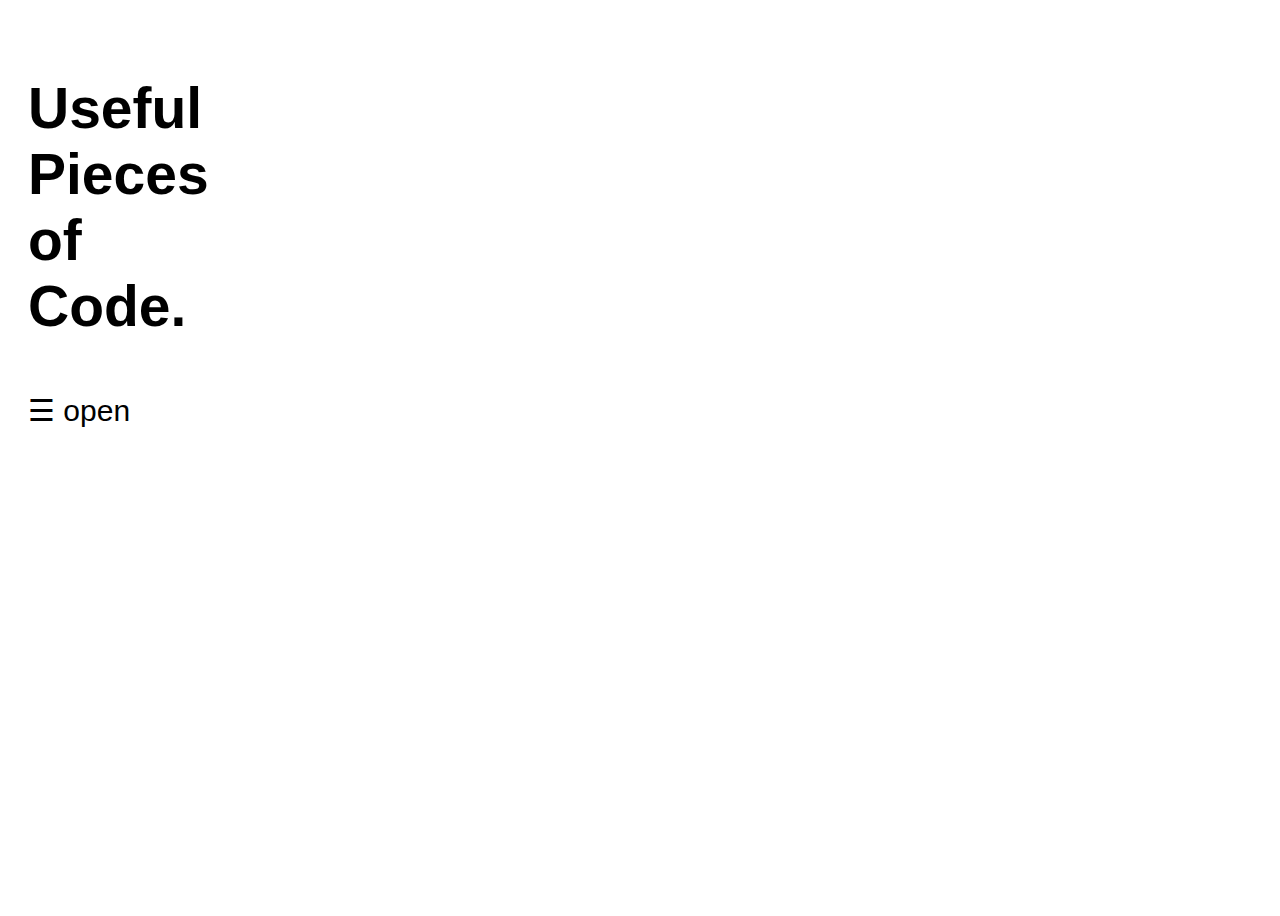
<file: index.html>
<!DOCTYPE html>
<html lang="en">

<head>
  <meta charset="UTF-8">
  <meta name="viewport" content="width=device-width, initial-scale=1.0">
  <title>Useful Pieces of Code</title>
  <link rel="stylesheet" href="style.css">

</head>

<body>

  <div id="mySidenav" class="side-nav">
    <a href="javascript:void(0)" class="closebtn" onclick="closeNav()">&times;</a>
    <a href="templates.html">Templates</a>
    <a href="html.html">.html</a>
    <a href="css.html">.css</a>
    <a href="js.html">.js</a>
    <a href="more.html">More</a>
  </div>

  <!-- Add content in the div below if you want the side nav to push page content to the right. 
  Not used if you only want the sidenav to sit on top of the page -->
  <div id="mainPush" class="main-push-content">
    <h2>Useful<br>Pieces<br>of<br>Code.</h2>
    <span style="font-size:30px;cursor:pointer" onclick="openNav()">&#9776; open</span>
  </div>
  </div>




  <script>
    /* Set the width of the side navigation to 250px and the left margin of the page content to 250px */
    function openNav() {
      document.getElementById("mySidenav").style.width = "250px";
      document.getElementById("mainPush").style.marginLeft = "250px";
    }

    /* Set the width of the side navigation to 0 and the left margin of the page content to 0 */
    function closeNav() {
      document.getElementById("mySidenav").style.width = "0";
      document.getElementById("mainPush").style.marginLeft = "0";
    }
  </script>


</body>

</html>
</file>
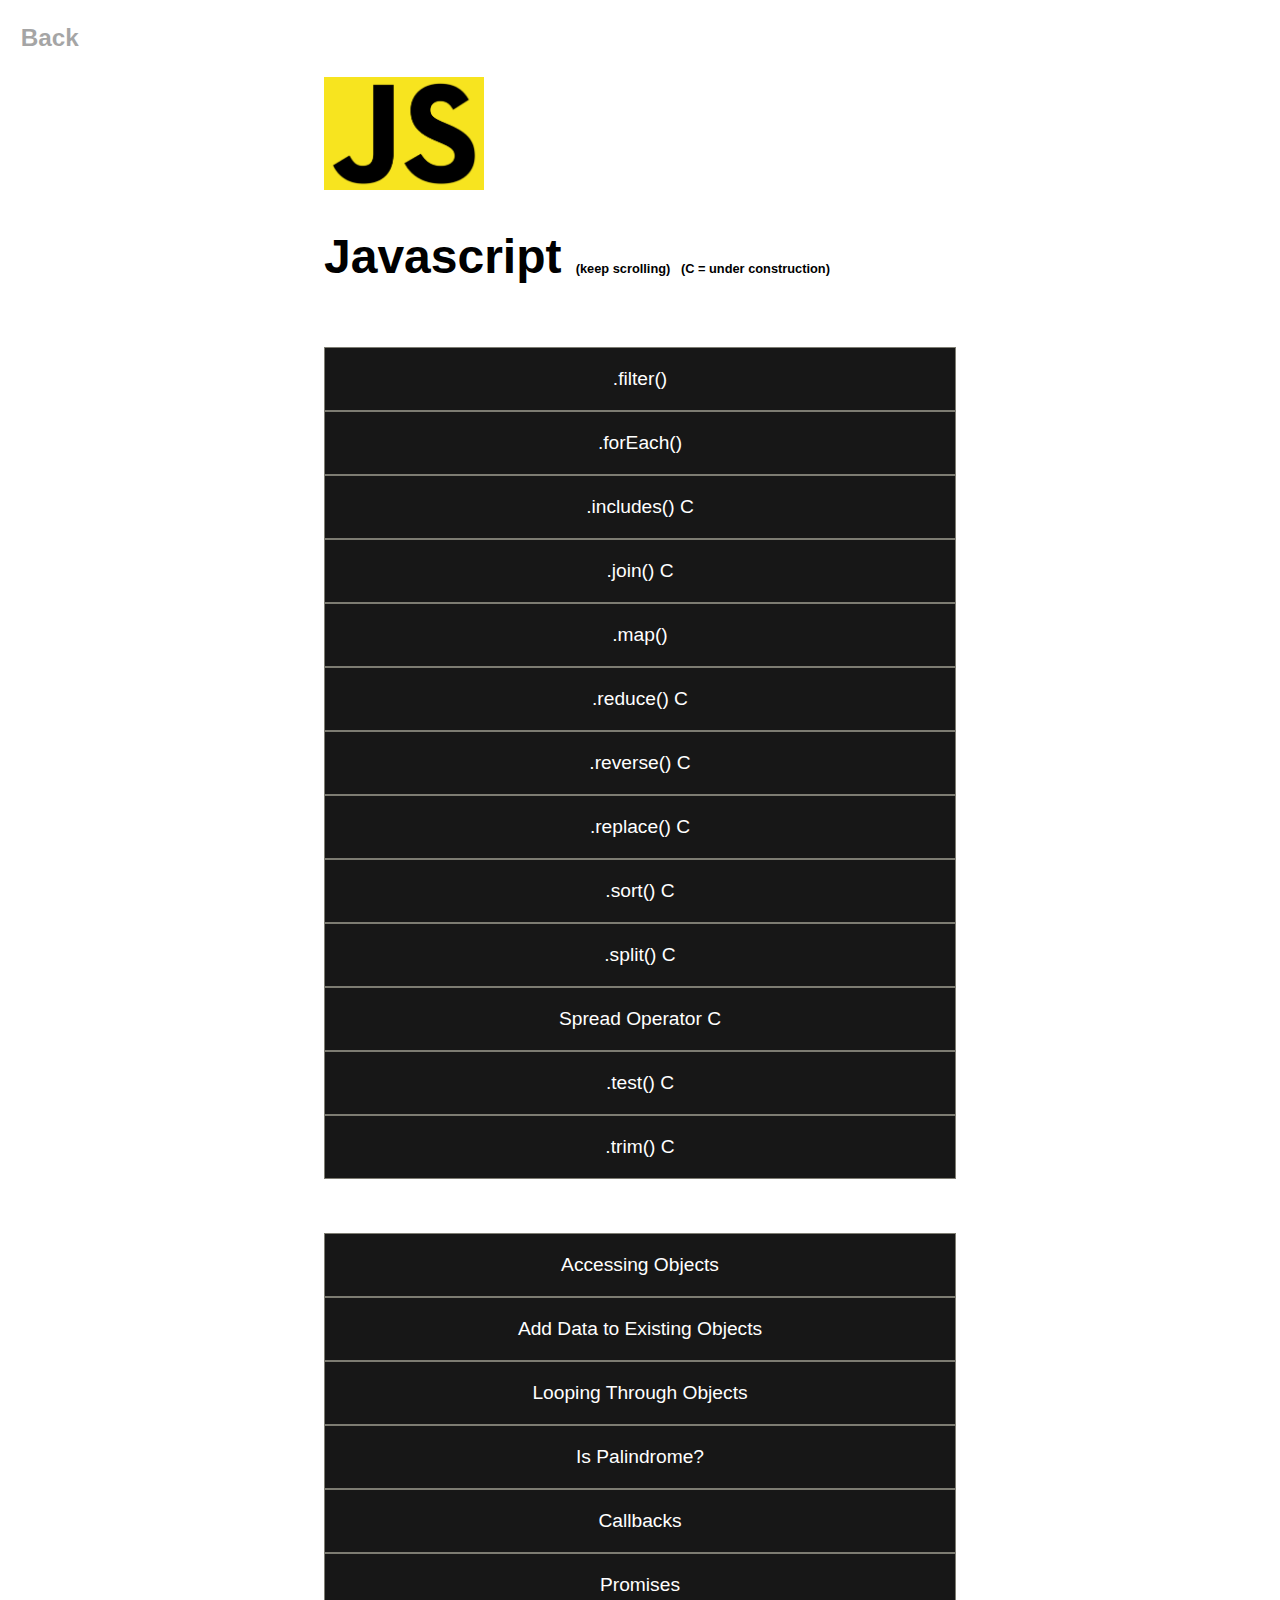
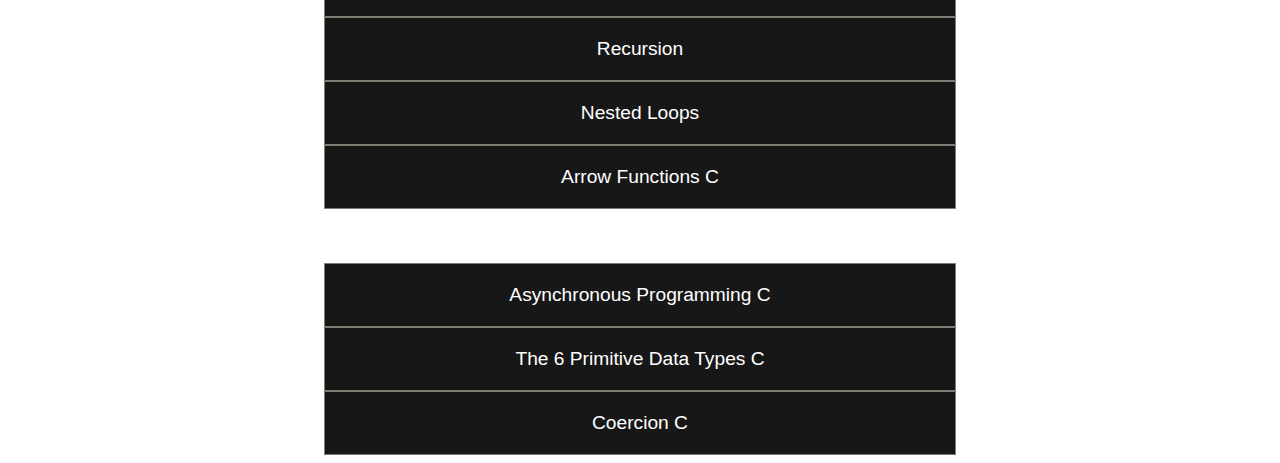
<file: js.html>
<!DOCTYPE html>
<html lang="en">

<head>
  <meta charset="UTF-8">
  <meta name="viewport" content="width=device-width, initial-scale=1.0">
  <link rel="stylesheet" href="style.css">
  <title>Javascript</title>

</head>

<body>
  <div class="js-main-container">
    <!-- Back button -->
    <div class="js-back-to-main" onclick="goBack()">
      <h3>Back</h3>
    </div>
    <!-- Javascript title-->
    <div class="js-main-title">
      <img class="js-logo-pic" src="images/js-logo.png">
      <h1>Javascript<span> &nbsp; &nbsp;(keep scrolling) &nbsp; (C = under construction)</span></h1>
    </div>
    <!-- Subject Titles in three column layout -->
    <!-- Column 1-->
    <div class="btn-group-a">
      <a href="js-col-one/filter.html"><button>.filter()</button></a>
      <a href="js-col-one/forEach.html"><button>.forEach()</button></a>
      <button>.includes() C</button>
      <button>.join() C</button>
      <a href="js-col-one/map.html"><button>.map()</button></a>
      <button>.reduce() C</button>
      <button>.reverse() C</button>
      <button>.replace() C</button>
      <button>.sort() C</button>
      <button>.split() C</button>
      <button>Spread Operator C</button>
      <button>.test() C</button>
      <button>.trim() C</button>
    </div>
    <br>
    <br>
    <br>
    <!-- Column 2 -->
    <div class="btn-group-b">
      <a href="js-col-two/accessing-objects.html"><button>Accessing Objects</button></a>
      <a href="js-col-two/add-existing-objects.html"><button>Add Data to Existing Objects</button></a>
      <a href="js-col-two/looping-through-objects.html"><button>Looping Through Objects</button></a>
      <a href="js-col-two/is-palindrome.html"><button>Is Palindrome?</button></a>
      <a href="js-col-two/callbacks.html"><button>Callbacks</button></a>
      <a href="js-col-two/Promises.html"><button>Promises</button></a>
      <a href="js-col-two/recursion.html"><button>Recursion</button></a>
      <a href="js-col-two/nested-loops.html"><button>Nested Loops</button></a>
      <a href="js-col-two/arrow-functions.html"><button>Arrow Functions C</button></a>
    </div>
    <br>
    <br>
    <br>
    <!-- Column 3 -->
    <div class="btn-group-c">
      <button>Asynchronous Programming C</button>
      <button>The 6 Primitive Data Types C</button>
      <button>Coercion C</button>
    </div>

  </div>


  <script>
    function goBack() {
      window.history.back()
    }
  </script>

</body>

</html>
</file>
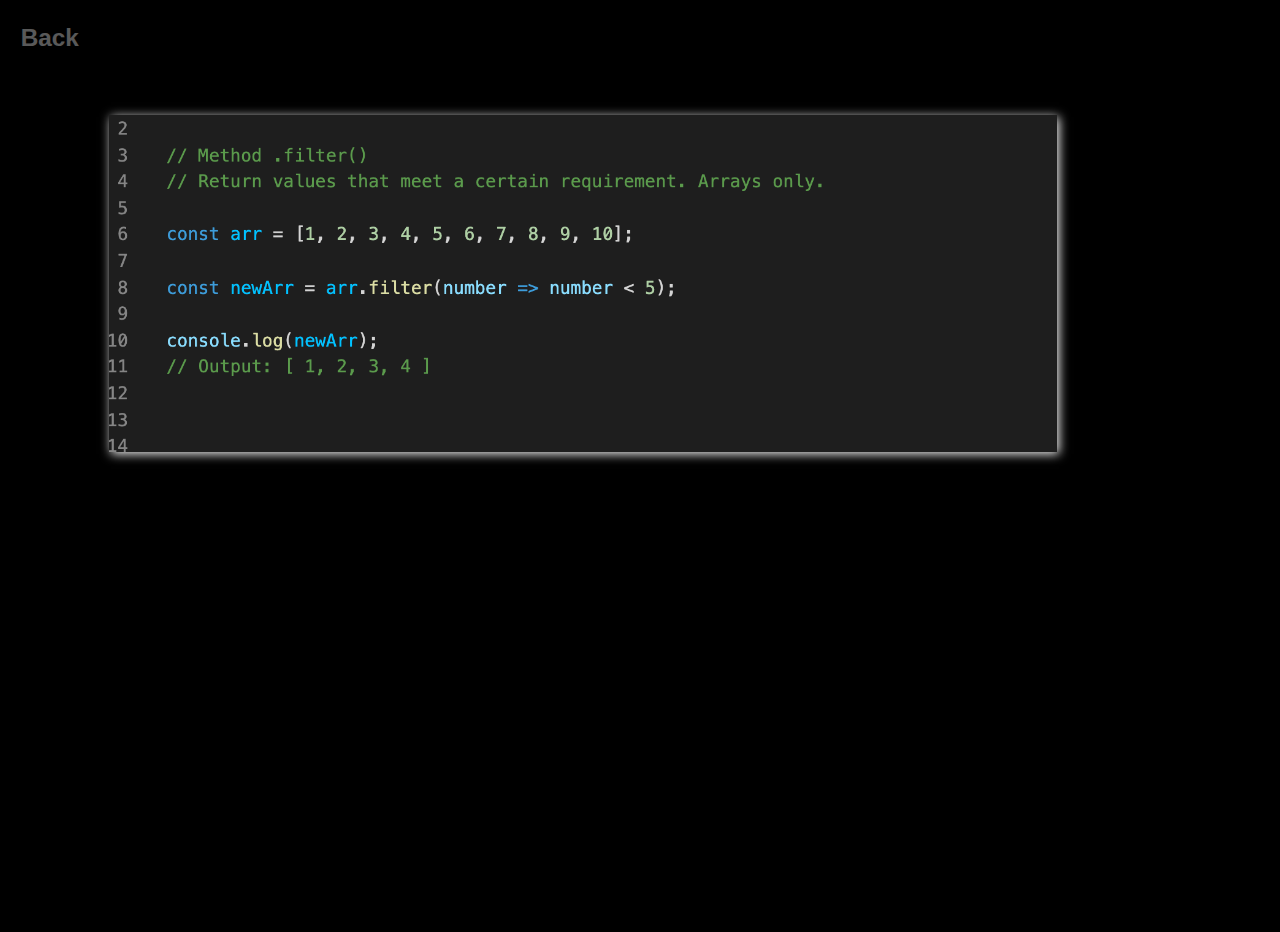
<file: js-col-one/filter.html>
<!DOCTYPE html>
<html lang="en">

<head>
  <meta charset="UTF-8">
  <meta name="viewport" content="width=device-width, initial-scale=1.0">
  <link rel="stylesheet" href="js-col-one-style.css">
  <title>.filter()</title>
</head>

<body>
  <div class="js-back-to-js" onclick="goBack()">
    <h3>Back</h3>
  </div>

  <img class="filter-pic" src="js-col-one-images/filter.png">

  <script>
    function goBack() {
      window.history.back()
    }
  </script>

</body>

</html>
</file>
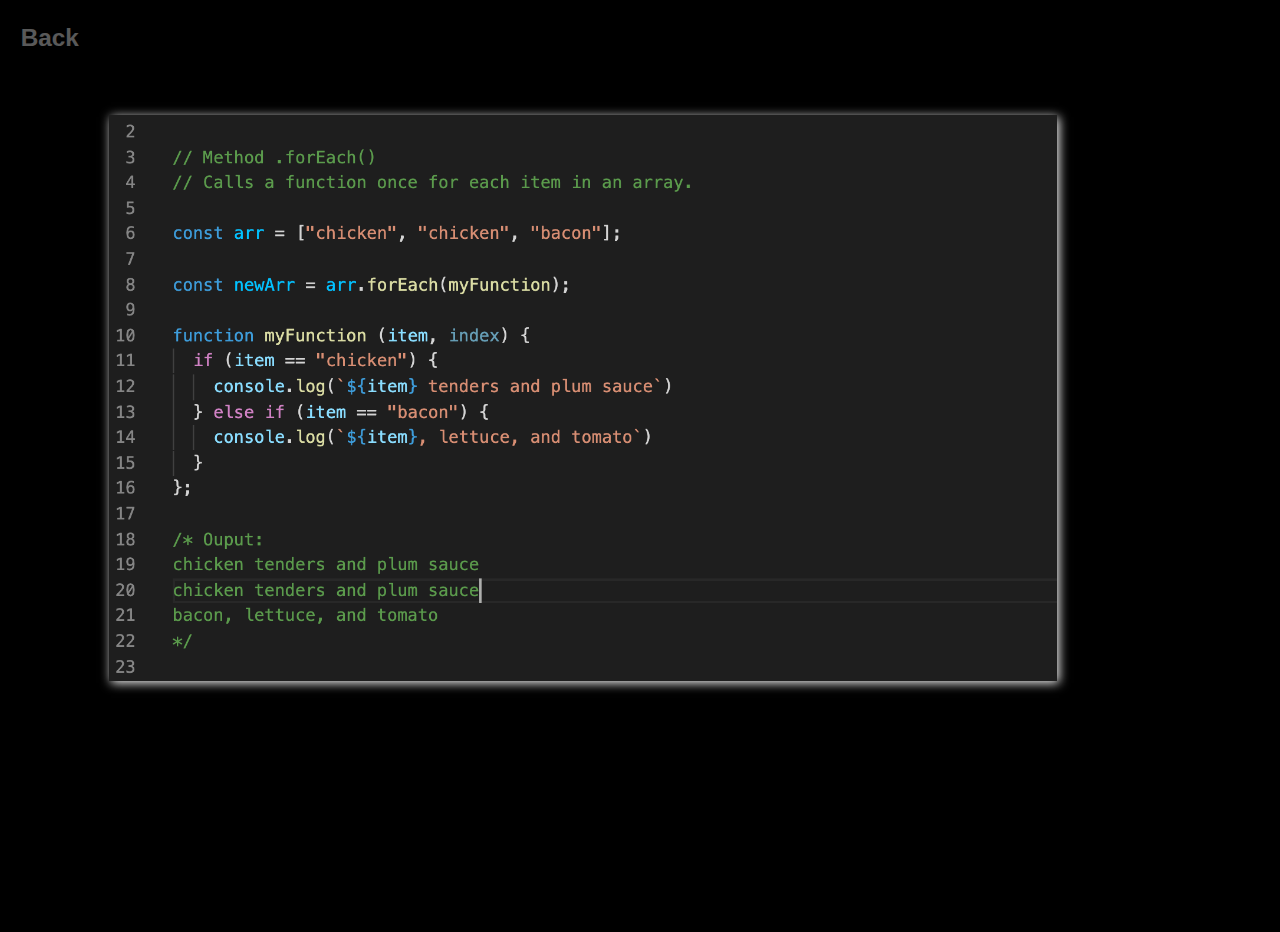
<file: js-col-one/forEach.html>
<!DOCTYPE html>
<html lang="en">

<head>
  <meta charset="UTF-8">
  <meta name="viewport" content="width=device-width, initial-scale=1.0">
  <link rel="stylesheet" href="js-col-one-style.css">
  <title>.forEach()</title>
</head>

<body>
  <div class="js-back-to-js" onclick="goBack()">
    <h3>Back</h3>
  </div>

  <img class="for-each-pic" src="js-col-one-images/for-each.png">


  <script>
    function goBack() {
      window.history.back()
    }
  </script>

</body>

</html>
</file>
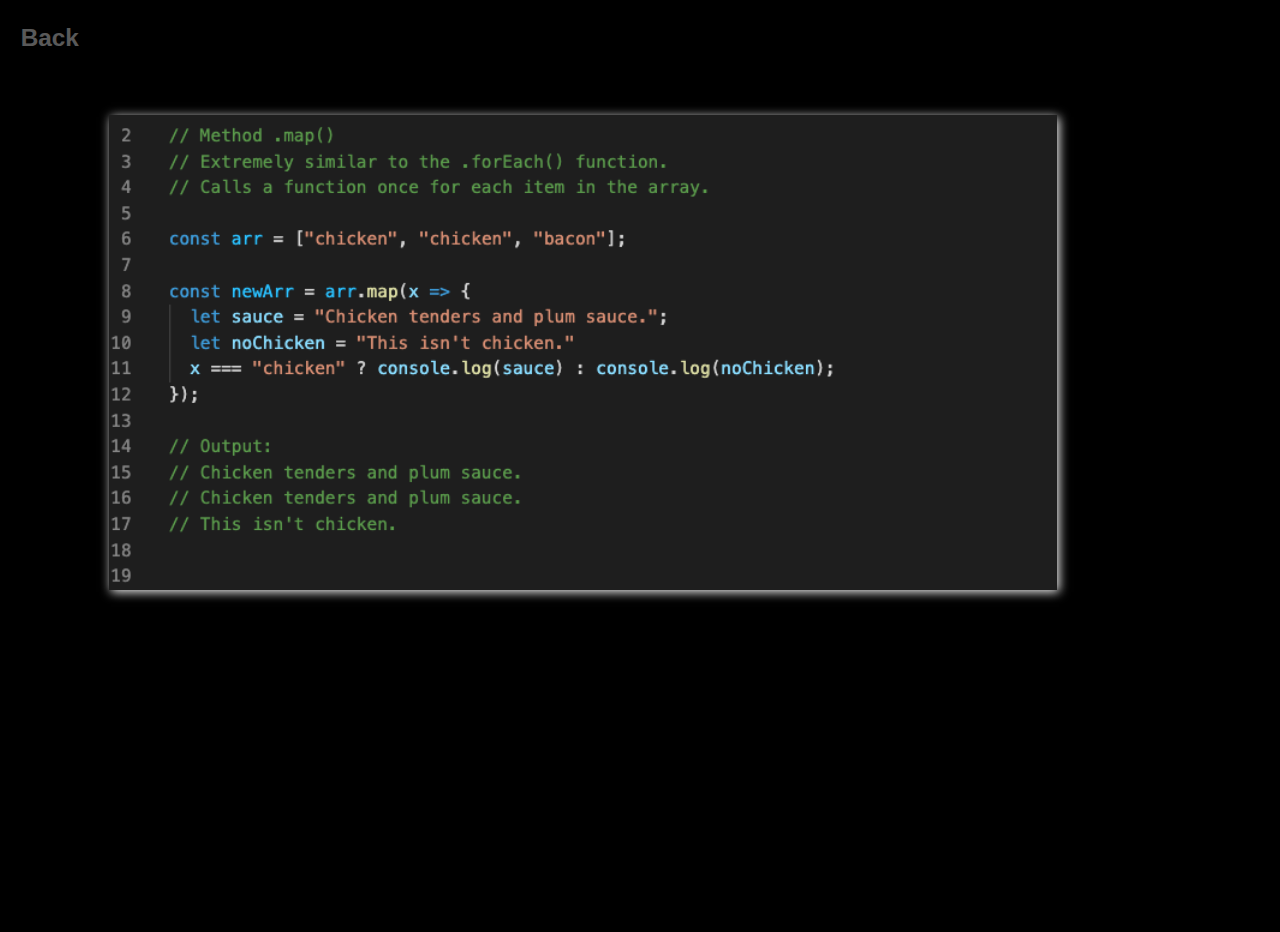
<file: js-col-one/map.html>
<!DOCTYPE html>
<html lang="en">

<head>
  <meta charset="UTF-8">
  <meta name="viewport" content="width=device-width, initial-scale=1.0">
  <link rel="stylesheet" href="js-col-one-style.css">
  <title>.map()</title>
</head>

<body>
  <div class="js-back-to-js" onclick="goBack()">
    <h3>Back</h3>
  </div>

  <img class="map-pic" src="js-col-one-images/map-pic.png">


  <script>
    function goBack() {
      window.history.back()
    }
  </script>


</body>

</html>
</file>
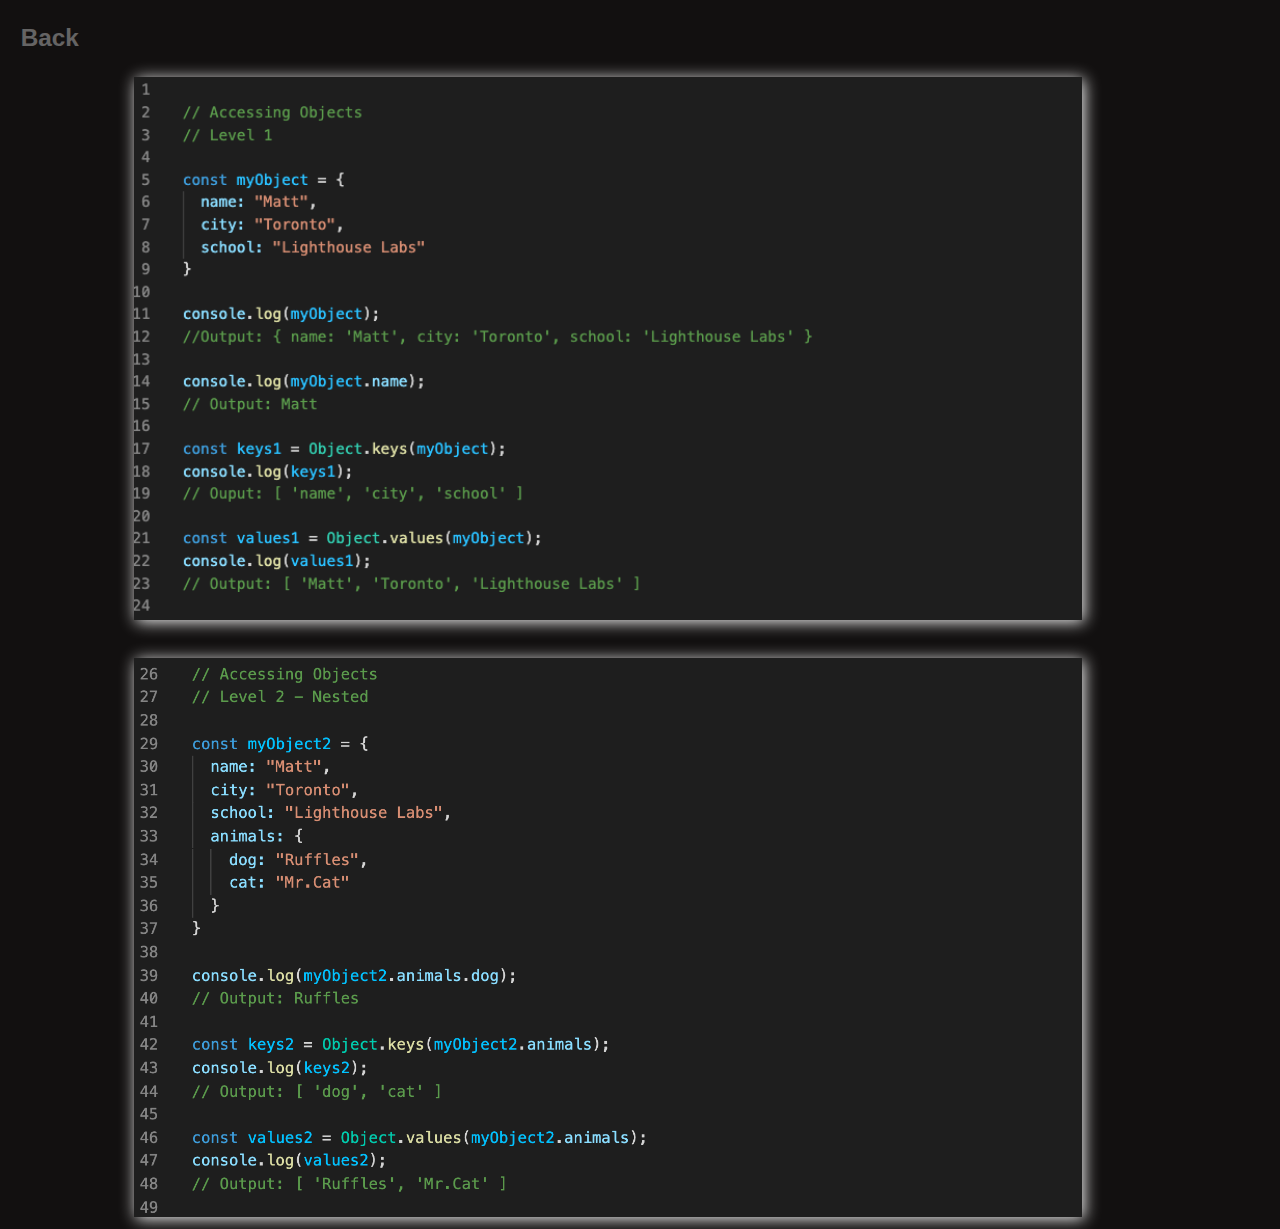
<file: js-col-two/accessing-objects.html>
<!DOCTYPE html>
<html lang="en">

<head>
  <meta charset="UTF-8">
  <meta name="viewport" content="width=device-width, initial-scale=1.0">
  <link rel="stylesheet" href="js-col-two-style.css">
  <title>Accessing Objects</title>

</head>

<body>
  <div class="accessing-objects-main-container">
    <!-- Back button -->
    <div class="js-back-to-js" onclick="goBack()">
      <h3>Back</h3>
    </div>

    <img class="accessing-objects-pic1" src="js-col-two-images/accessing-objects-1.png">

    <img class="accessing-objects-pic2" src="js-col-two-images/accessing-objects-pic2.png">



    <script>
      function goBack() {
        window.history.back()
      }
    </script>


  </div>

</body>

</html>
</file>
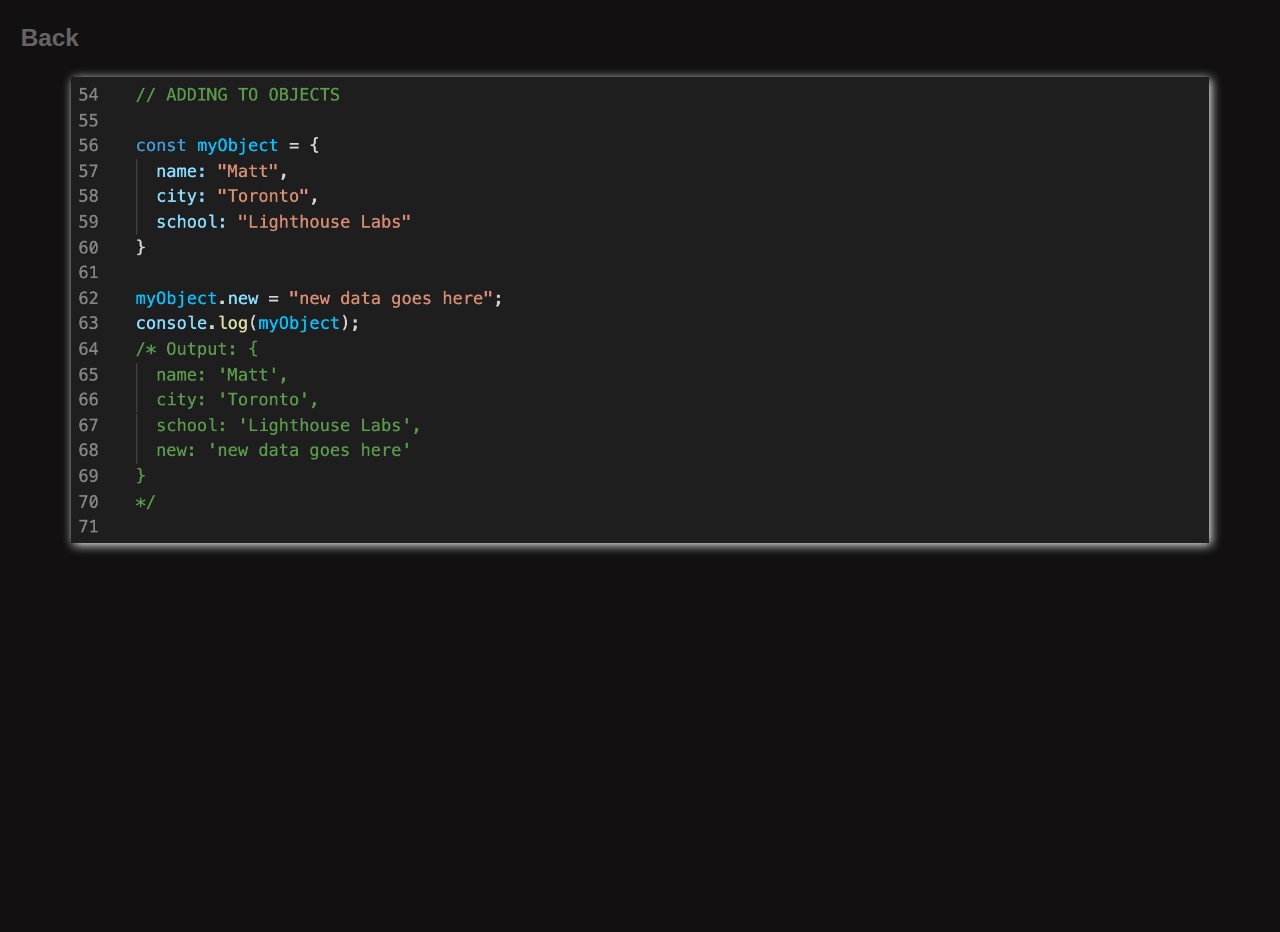
<file: js-col-two/add-existing-objects.html>
<!DOCTYPE html>
<html lang="en">

<head>
  <meta charset="UTF-8">
  <meta name="viewport" content="width=device-width, initial-scale=1.0">
  <link rel="stylesheet" href="js-col-two-style.css">
  <title>Add Data to Existing Objects</title>

</head>

<body>
  <div class="js-back-to-js" onclick="goBack()">
    <h3>Back</h3>
  </div>

  <img class="add-existing-objects" src="js-col-two-images/adding-to-objects.png">



  <script>
    function goBack() {
      window.history.back()
    }
  </script>

</body>

</html>
</file>
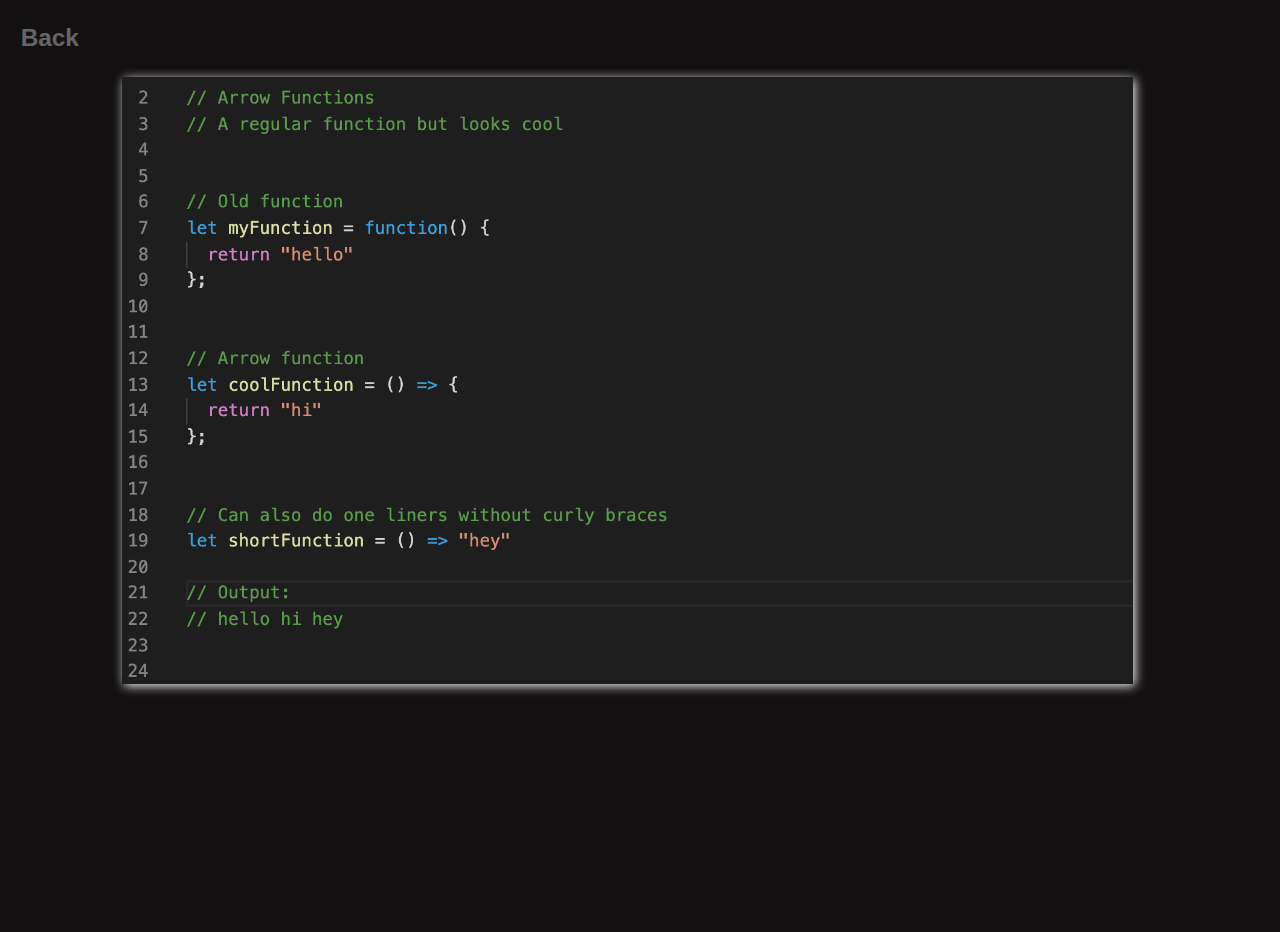
<file: js-col-two/arrow-functions.html>
<!DOCTYPE html>
<html lang="en">

<head>
  <meta charset="UTF-8">
  <meta name="viewport" content="width=device-width, initial-scale=1.0">
  <link rel="stylesheet" href="js-col-two-style.css">
  <title>Arrow Functions</title>
</head>

<body>
  <div class="js-back-to-js" onclick="goBack()">
    <h3>Back</h3>
  </div>

  <img class="arrow-functions" src="js-col-two-images/arrow-functions.png">

  <script>
    function goBack() {
      window.history.back()
    }
  </script>

</body>

</html>
</file>
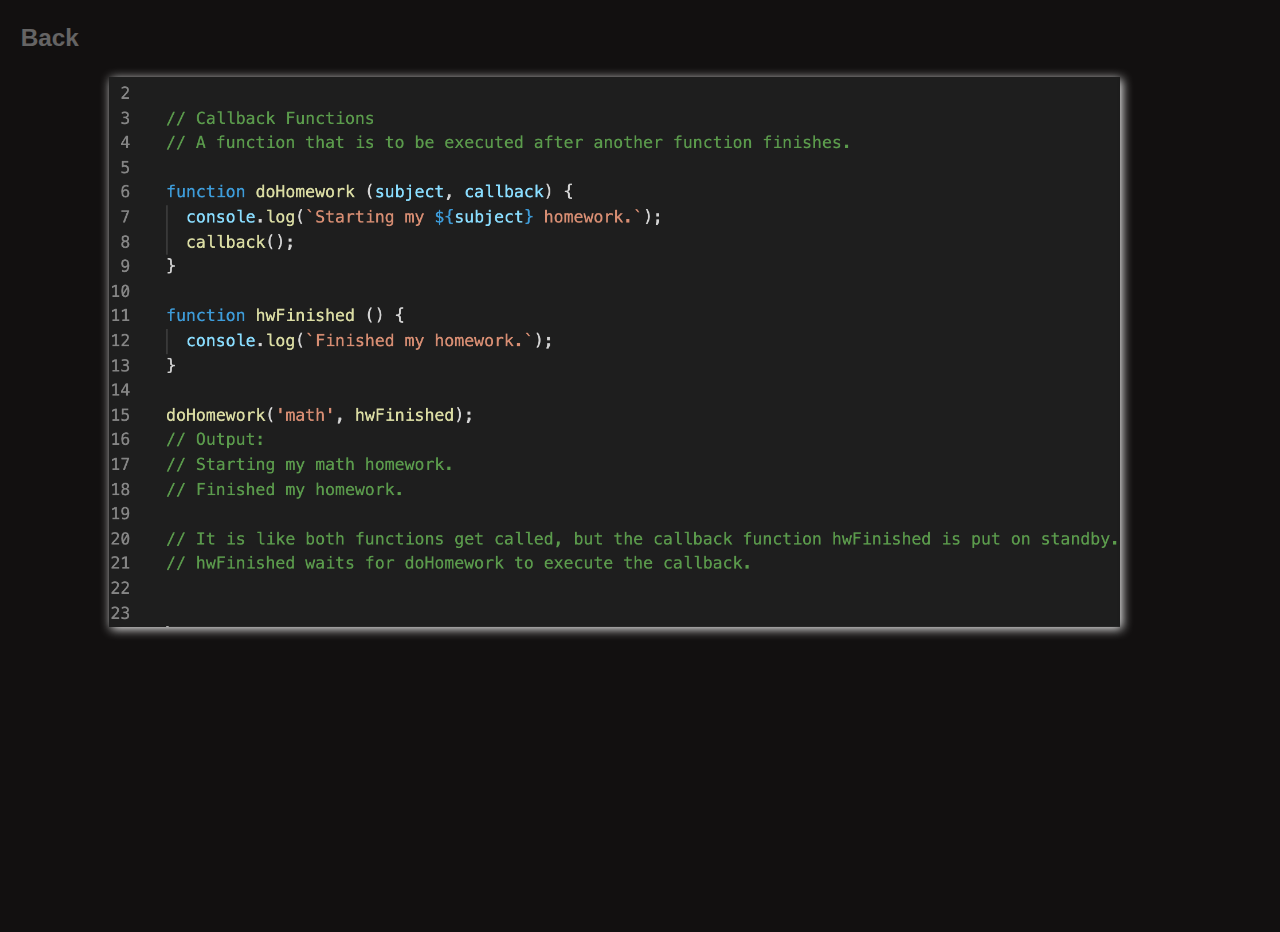
<file: js-col-two/callbacks.html>
<!DOCTYPE html>
<html lang="en">

<head>
  <meta charset="UTF-8">
  <meta name="viewport" content="width=device-width, initial-scale=1.0">
  <link rel="stylesheet" href="js-col-two-style.css">
  <title>Callbacks</title>
</head>

<body>
  <div class="js-back-to-js" onclick="goBack()">
    <h3>Back</h3>
  </div>

  <img class="callbacks" src="js-col-two-images/callbacks.png">

  <script>
    function goBack() {
      window.history.back()
    }
  </script>

</body>

</html>
</file>
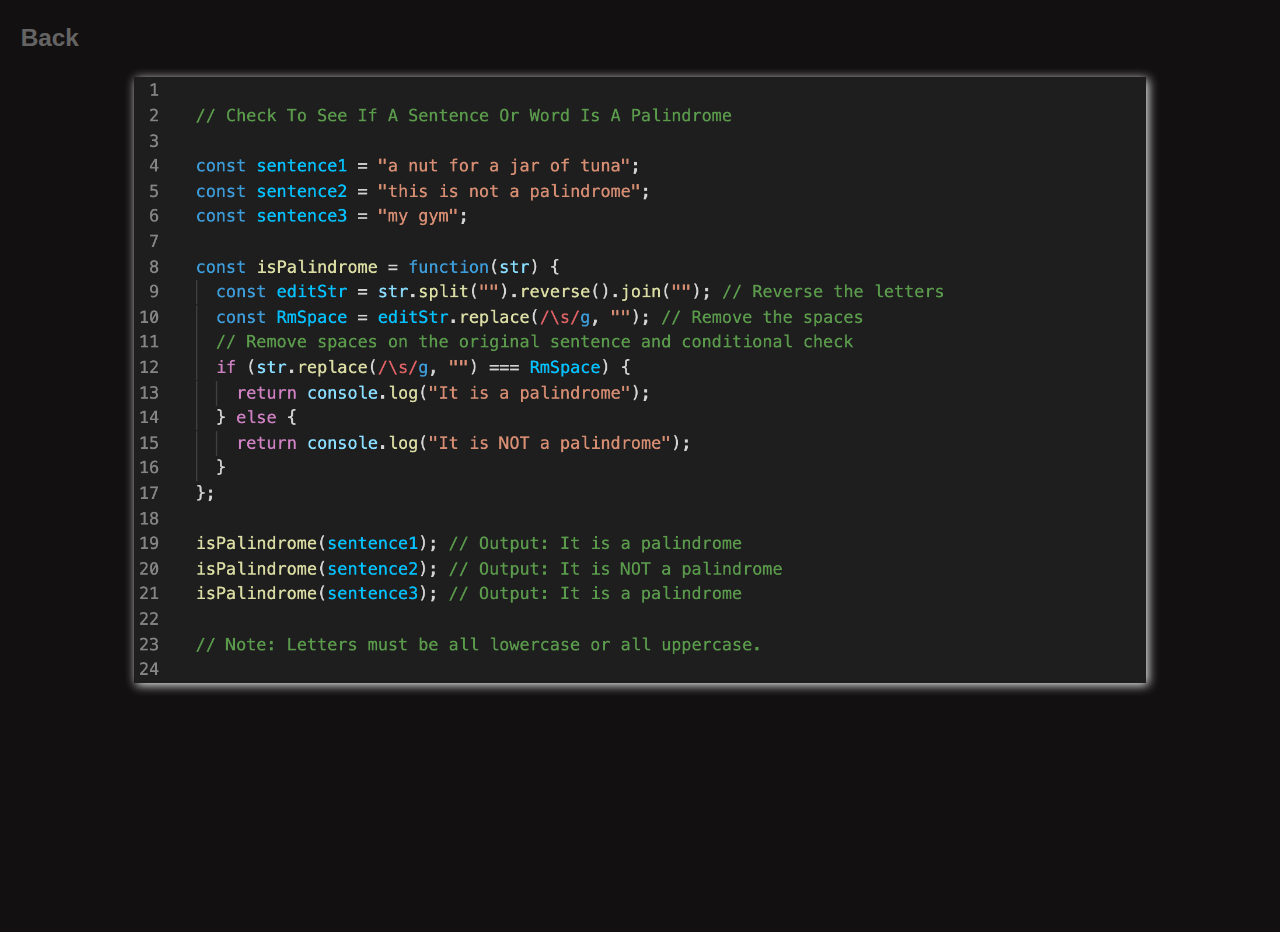
<file: js-col-two/is-palindrome.html>
<!DOCTYPE html>
<html lang="en">

<head>
  <meta charset="UTF-8">
  <meta name="viewport" content="width=device-width, initial-scale=1.0">
  <link rel="stylesheet" href="js-col-two-style.css">
  <title>Is Palindrome?</title>

</head>

<body>
  <div class="js-back-to-js" onclick="goBack()">
    <h3>Back</h3>
  </div>

  <img class="is-palindrome" src="js-col-two-images/is-palindrome.png">



  <script>
    function goBack() {
      window.history.back()
    }
  </script>

</body>

</html>
</file>
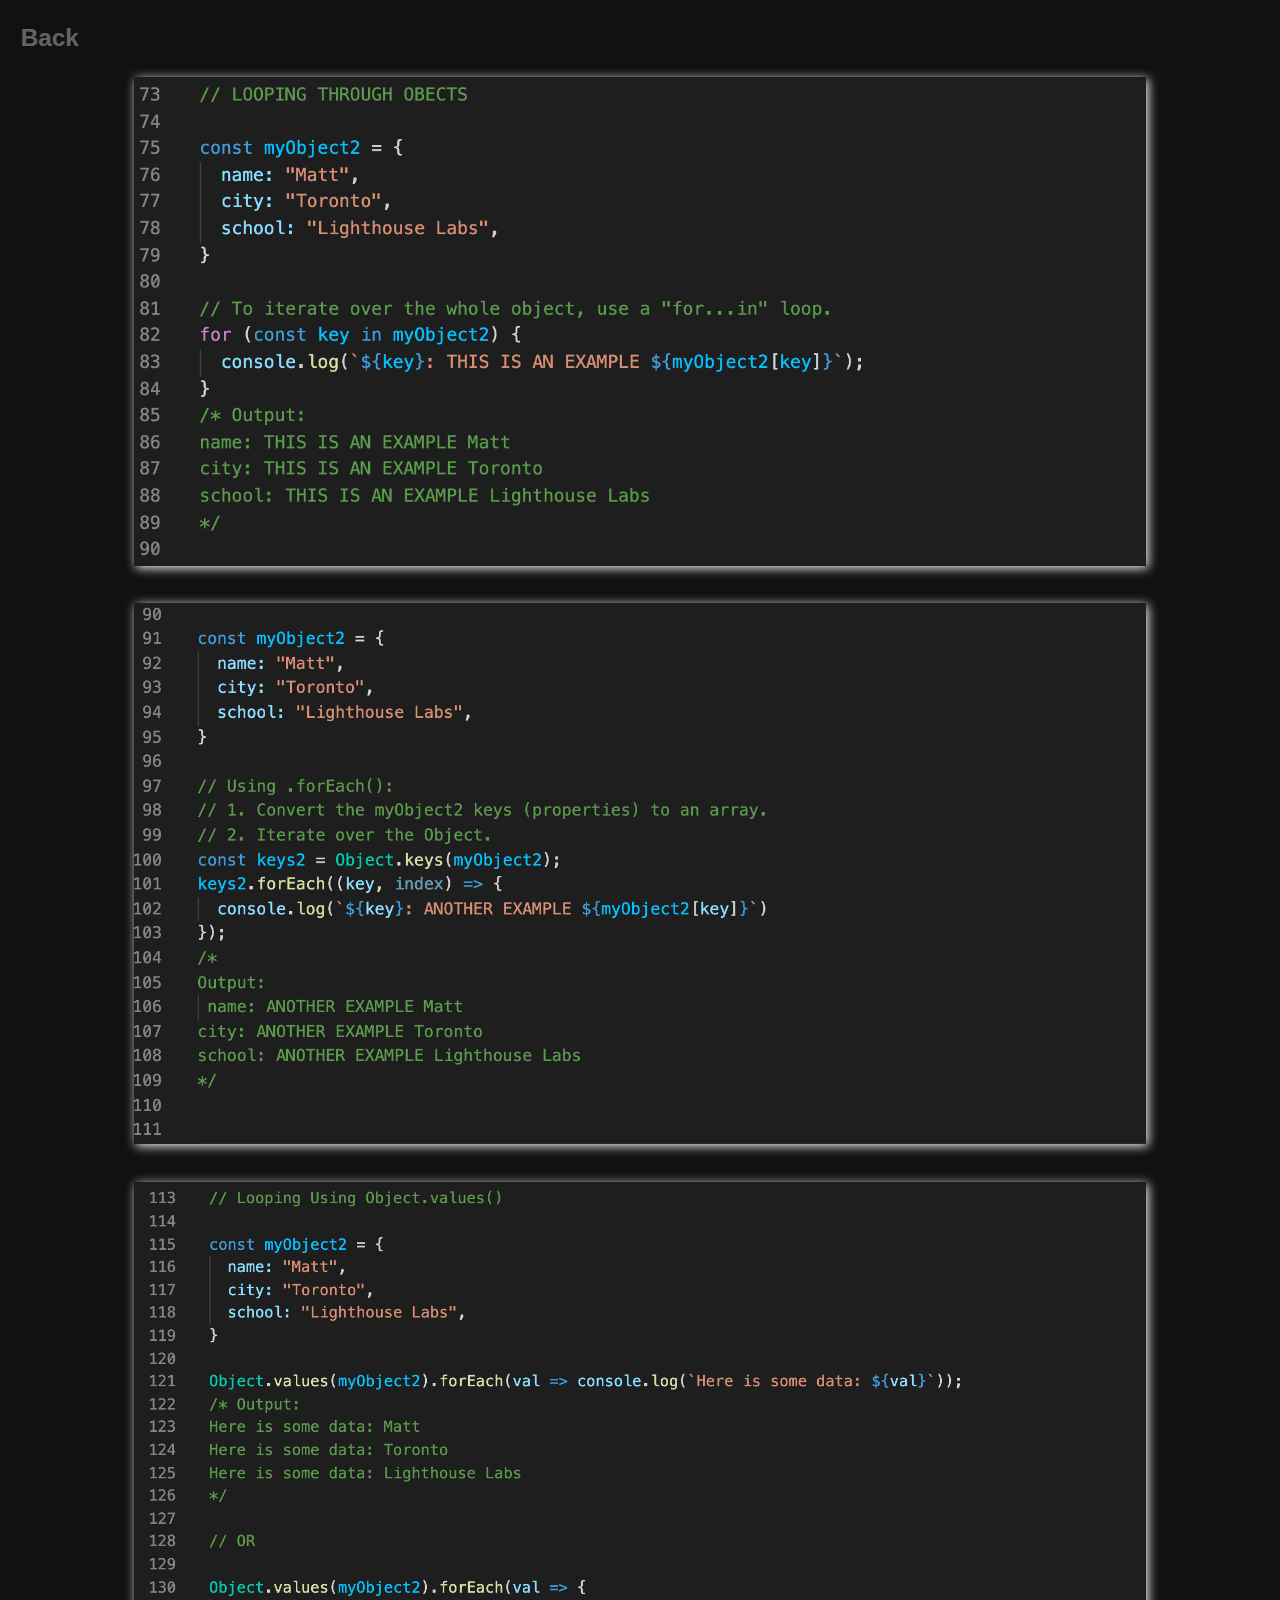
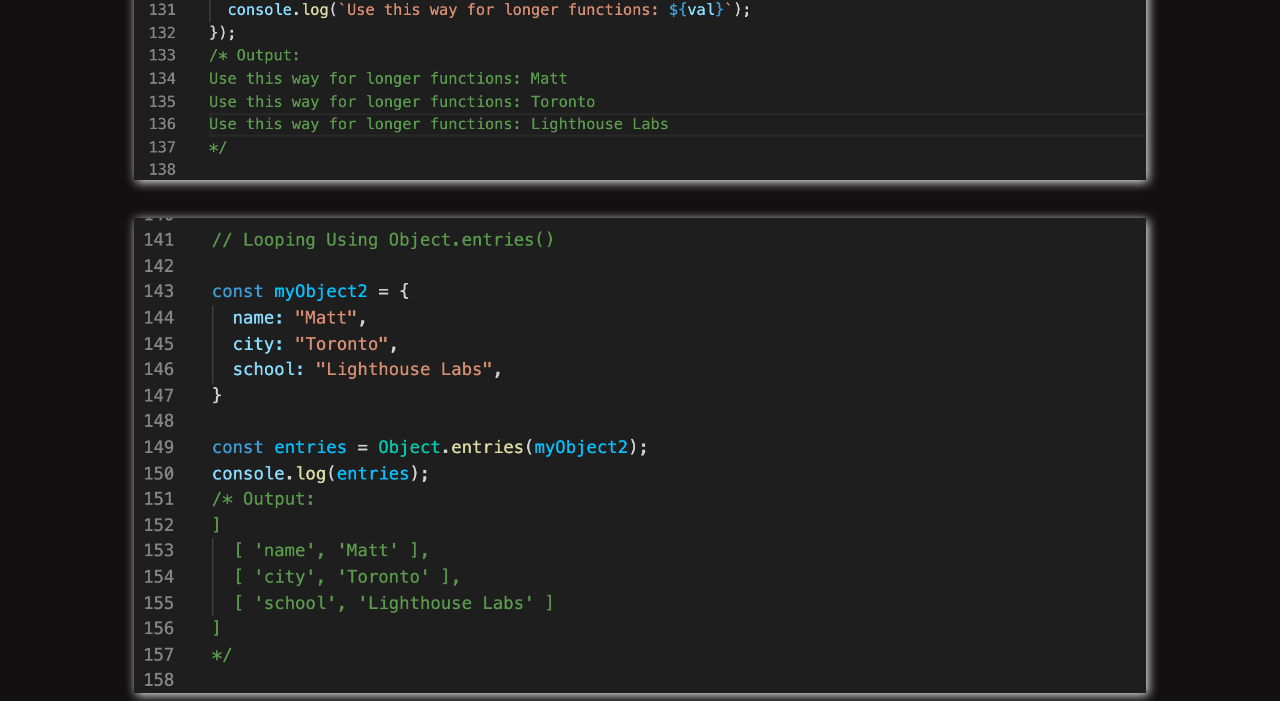
<file: js-col-two/looping-through-objects.html>
<!DOCTYPE html>
<html lang="en">

<head>
  <meta charset="UTF-8">
  <meta name="viewport" content="width=device-width, initial-scale=1.0">
  <link rel="stylesheet" href="js-col-two-style.css">
  <title>Looping Through Objects</title>

</head>

<body>
  <div class="js-back-to-js" onclick="goBack()">
    <h3>Back</h3>
  </div>

  <img class="looping-through-objects1" src="js-col-two-images/looping-through-objects.png">

  <img class="looping-through-objects2" src='js-col-two-images/looping-through-objects2.png'>

  <img class="looping-through-objects3" src="js-col-two-images/looping-through-objects3.png">

  <img class="looping-through-objects4" src="js-col-two-images/looping-through-objects4.png">


  <script>
    function goBack() {
      window.history.back()
    }
  </script>

</body>

</html>
</file>
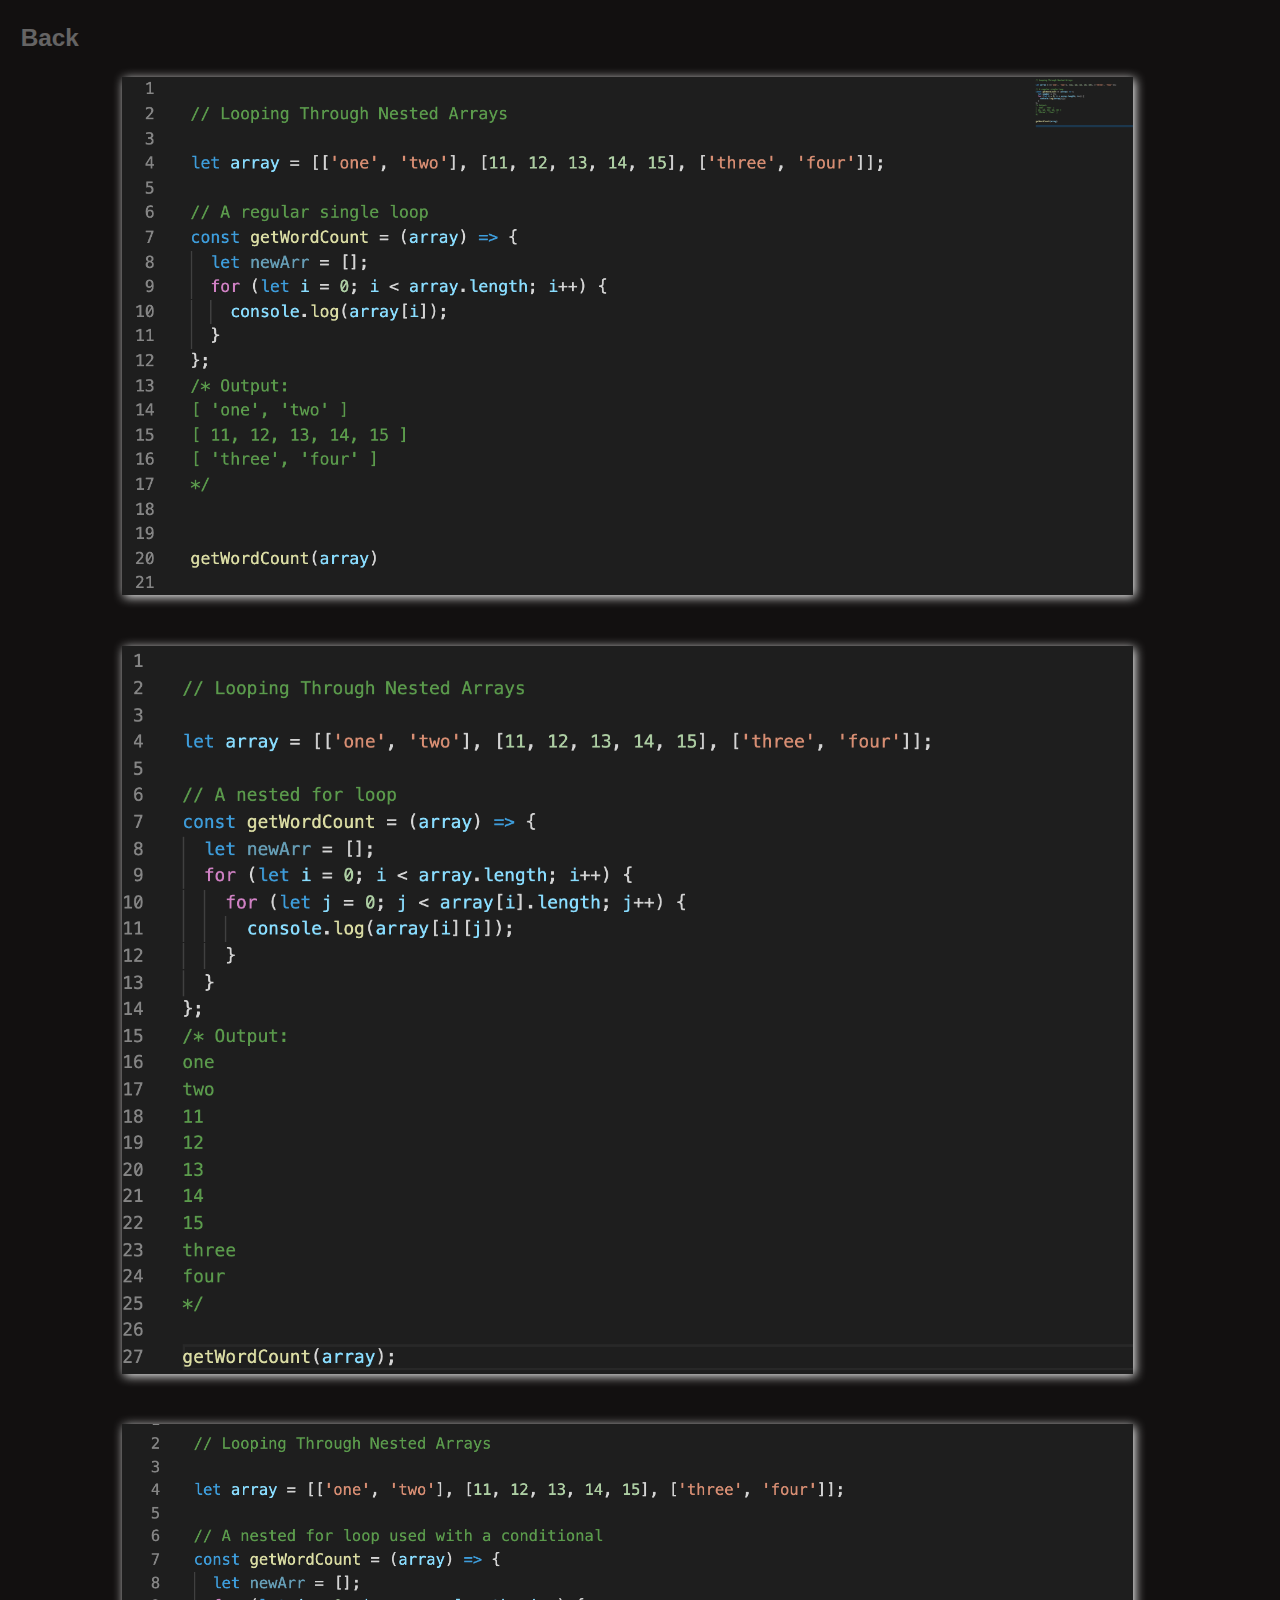
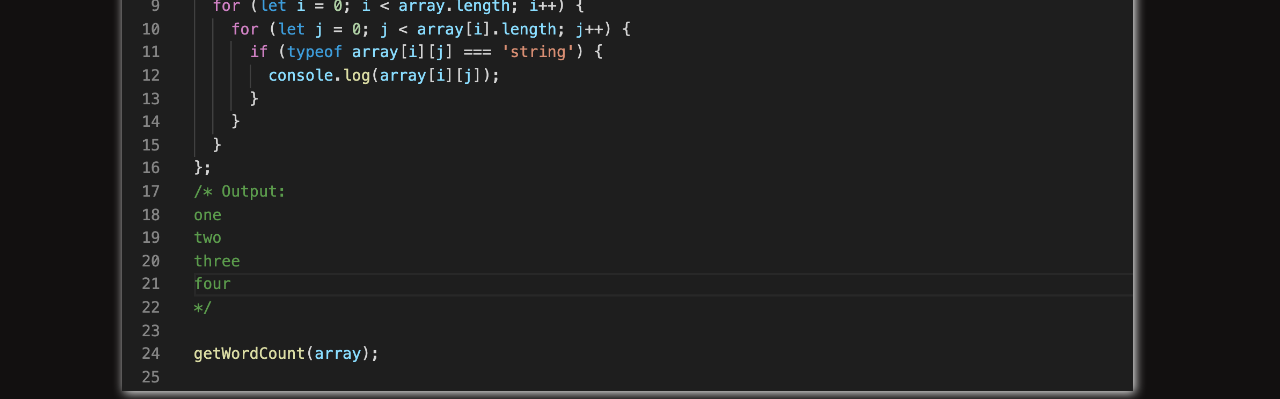
<file: js-col-two/nested-loops.html>
<!DOCTYPE html>
<html lang="en">

<head>
  <meta charset="UTF-8">
  <meta name="viewport" content="width=device-width, initial-scale=1.0">
  <link rel="stylesheet" href="js-col-two-style.css">
  <title></title>
</head>

<body>
  <div class="js-back-to-js" onclick="goBack()">
    <h3>Back</h3>
  </div>

  <img class="nested1" src="js-col-two-images/nested1.png">

  <img class="nested2" src="js-col-two-images/nested2.png">

  <img class="nested3" src="js-col-two-images/nested3.png" alt="">

  <script>
    function goBack() {
      window.history.back()
    }
  </script>

</body>

</html>
</file>
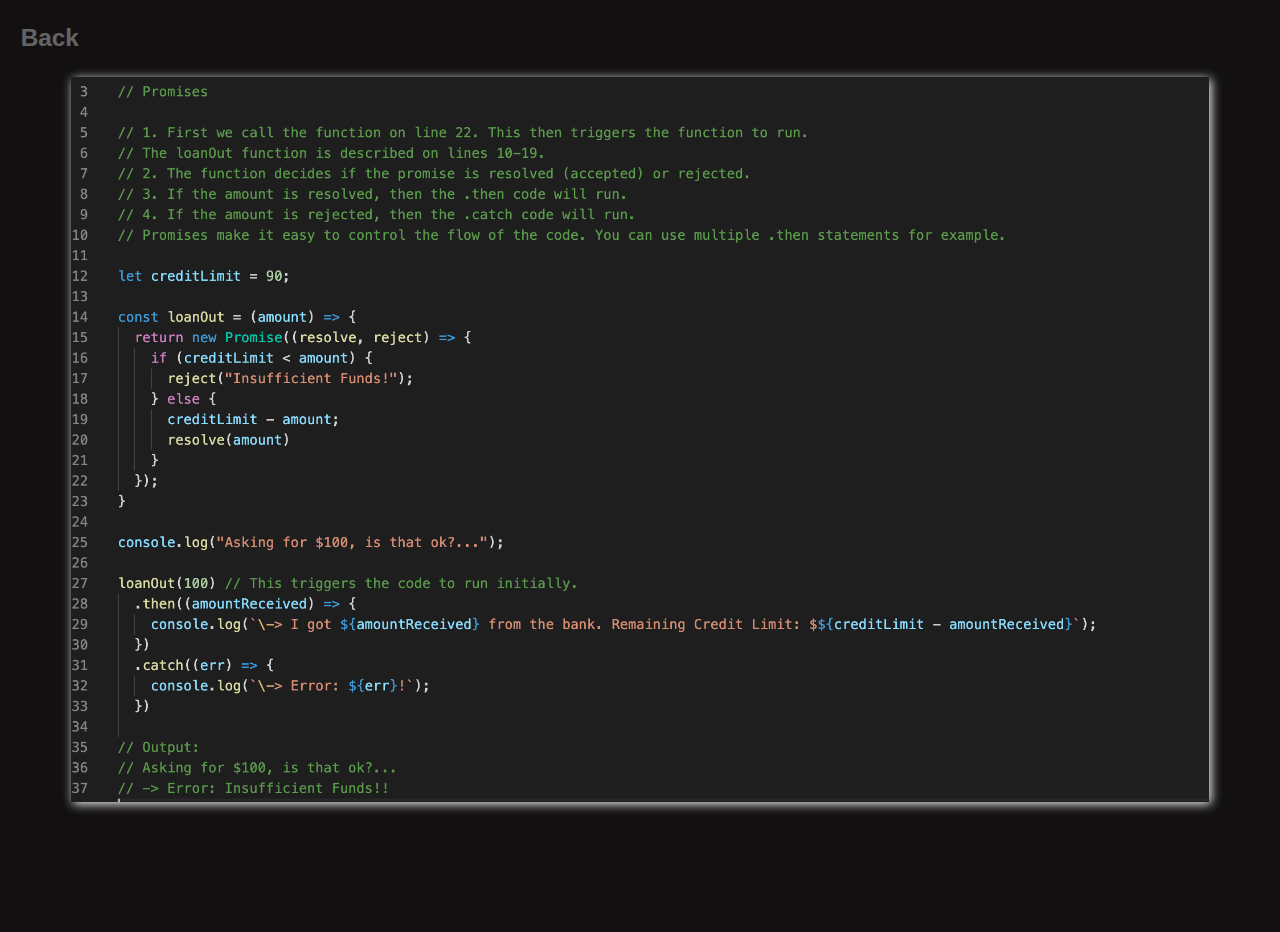
<file: js-col-two/Promises.html>
<!DOCTYPE html>
<html lang="en">

<head>
  <meta charset="UTF-8">
  <meta name="viewport" content="width=device-width, initial-scale=1.0">
  <link rel="stylesheet" href="js-col-two-style.css">
  <title>Promises</title>
</head>

<body>
  <div class="js-back-to-js" onclick="goBack()">
    <h3>Back</h3>
  </div>

  <img class="promises-pic" src="js-col-two-images/promises.png">


  <script>
    function goBack() {
      window.history.back()
    }
  </script>

</body>

</html>
</file>
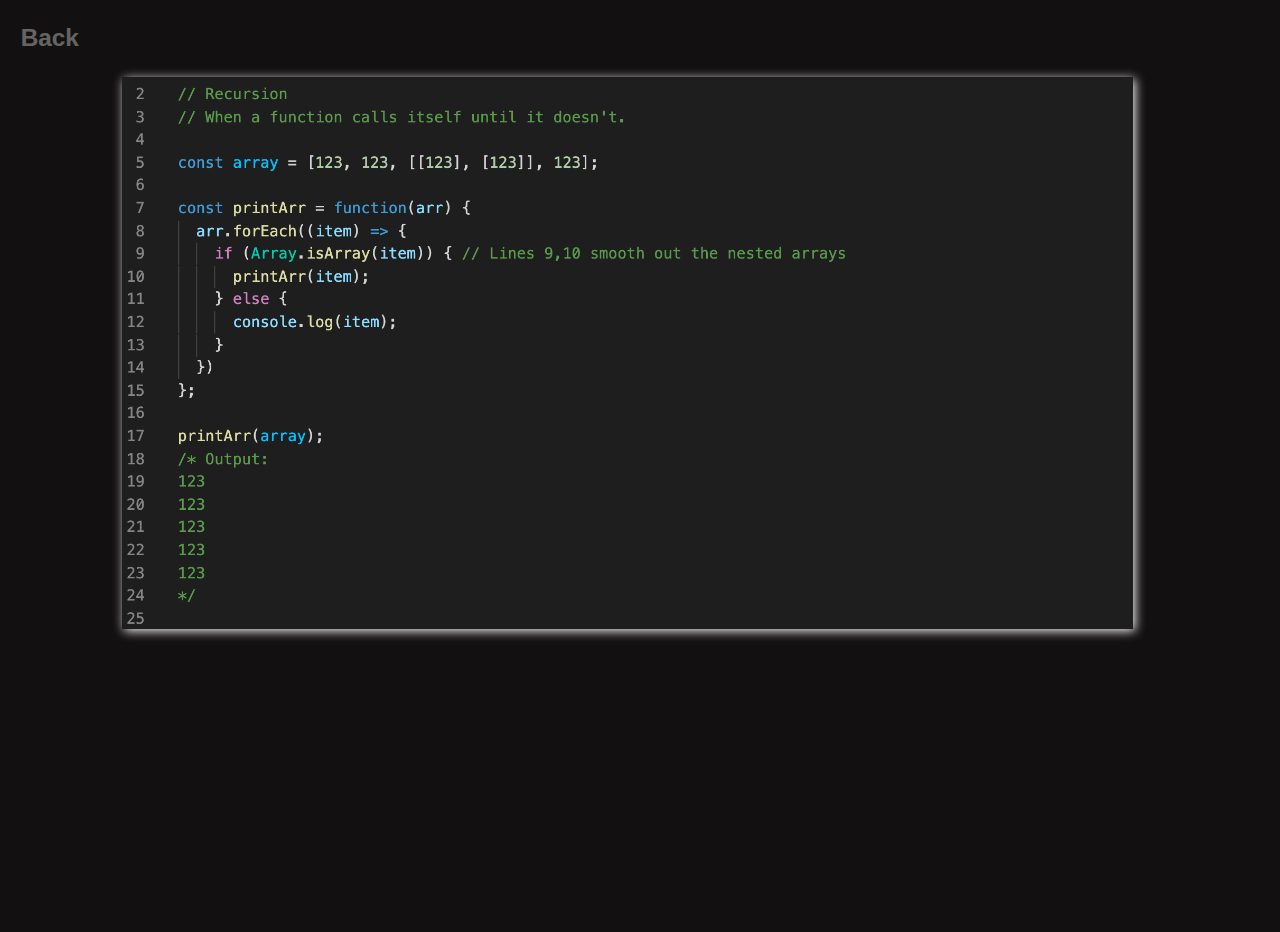
<file: js-col-two/recursion.html>
<!DOCTYPE html>
<html lang="en">

<head>
  <meta charset="UTF-8">
  <meta name="viewport" content="width=device-width, initial-scale=1.0">
  <link rel="stylesheet" href="js-col-two-style.css">
  <title>Recursion</title>

</head>

<body>
  <div class="js-back-to-js" onclick="goBack()">
    <h3>Back</h3>
  </div>

  <img class="recursion" src="js-col-two-images/recursion1.png">

  <script>
    function goBack() {
      window.history.back()
    }
  </script>

</body>

</html>
</file>
<file: style.css>
* {
  box-sizing: border-box;
}
body {
  font-family: sans-serif;
  min-height: 100vh;
  
}

/* The side navigation menu */
.side-nav {
  height: 100%; /* 100% Full-height */
  width: 0; /* 0 width - change this with JavaScript */
  position: fixed; /* Stay in place */
  z-index: 1; /* Stay on top */
  top: 0;
  left: 0;
  background-color: #111; /* Black*/
  overflow-x: hidden; /* Disable horizontal scroll */
  padding-top: 60px; /* Place content 60px from the top */
  transition: 0.5s; /* 0.5 second transition effect to slide in the sidenav */
}

/* The navigation menu links */
.side-nav a {
  padding: 8px 8px 8px 32px;
  text-decoration: none;
  font-size: 25px;
  color: #818181;
  display: block;
  transition: 0.3s;
}

/* When you mouse over the navigation links, change their color */
.side-nav a:hover {
  color: #f1f1f1;
}

/* Position and style the close button (top right corner) */
.side-nav .closebtn {
  position: absolute;
  top: 0;
  right: 25px;
  font-size: 36px;
  margin-left: 50px;
}

/* Style page content - use this if you want to push the page content to the right when you open the side navigation */
.main-push-content {
  transition: margin-left .5s;
  padding: 20px;
  font-size: 38px;
  float: left;
}


/* On smaller screens, where height is less than 450px, change the style of the sidenav (less padding and a smaller font size) */
@media screen and (max-height: 450px) {
  .sidenav {padding-top: 15px;}
  .sidenav a {font-size: 18px;}
}


/* JAVASCRIPT MAIN PAGE */

/* Remove link styling */
.js-main-container a {
  text-decoration: none;
  color: #FFFFFF 

}

/* Back button */
.js-back-to-main {
  font-size: 1.3rem;
  margin-left: 1%;
  cursor: pointer; 
  opacity: 0.35;
  margin-right: 92%;
}
.js-back-to-main:hover {
  opacity: 1;
}
.js-logo-pic {
  width: 10rem; 
}
.js-main-title {
  font-size: 1.5rem;
  width: 50%;
  margin: auto;
  margin-bottom: 5%;
  
}
.js-main-title span {
  font-size: 0.8rem;
  
}

/* Columns with the listed subjects */
.column-two {
  margin-left: 33%;
  font-size: 1.3rem;
}
.column-three {
  margin-left: 67%;
  font-size: 1.3rem;
}

/* column 1 buttons for subjects */
.btn-group-a button {
  background-color: #171717; 
  border: 1px solid rgb(125, 124, 114); 
  color: white; 
  padding: 20px 20px; 
  cursor: pointer; 
  width: 50%; 
  display: block; 
  margin: auto; 
  font-size: 1.2rem;
}
.btn-group-a button:hover {
  background-color: rgb(244, 219, 32);
  color: black; 
}

.btn-group-b button {
  background-color: #171717; 
  border: 1px solid rgb(125, 124, 114); 
  color: white; 
  padding: 20px 20px; 
  cursor: pointer; 
  width: 50%; 
  display: block; 
  font-size: 1.2rem;
  margin: auto;
  text-decoration: none;
  
}
.btn-group-b button:hover {
  background-color: rgb(244, 219, 32);
  color: black;

}

.btn-group-c button {
  background-color: #171717; 
  border: 1px solid rgb(125, 124, 114); 
  color: white; 
  padding: 20px 20px; 
  cursor: pointer; 
  width: 50%; 
  margin: auto; 
  display: block;  
  font-size: 1.2rem;
}
.btn-group-c button:hover {
  background-color: rgb(244, 219, 32);
  color: black; 
}
</file>
<file: js-col-one/js-col-one-style.css>
* {
  box-sizing: border-box;
}
body {
  font-family: sans-serif;
  min-height: 100vh;
  color: white
}

/* GLOBAL STYLING */

body {
  background-color: black
}

/* Back button */
.js-back-to-js {
  font-size: 1.3rem;
  margin-left: 1%;
  cursor: pointer; 
  opacity: 0.35;
  margin-right: 92%;
}
.js-back-to-js:hover {
  opacity: 1;
}

/* FILTER PAGE */

.filter-pic {
  width: 75%;
  margin-top: 3%;
  margin-left: 8%;
  box-shadow: 2px 2px 10px whitesmoke;
}

/* FOR EACH PAGE */

.for-each-pic {
  width: 75%;
  margin-top: 3%;
  margin-left: 8%;
  box-shadow: 2px 2px 10px whitesmoke;
}

/* MAP PAGE */

.map-pic {
  width: 75%;
  margin-top: 3%;
  margin-left: 8%;
  box-shadow: 2px 2px 10px whitesmoke;
}
</file>
<file: js-col-two/js-col-two-style.css>
* {
  box-sizing: border-box;
}
body {
  font-family: sans-serif;
  min-height: 100vh;
}

/* GLOBAL STYLING */

body {
  background-color: rgb(18, 16, 16);
}

/* Back button */
.js-back-to-js {
  font-size: 1.3rem;
  margin-left: 1%;
  cursor: pointer; 
  opacity: 0.35;
  margin-right: 92%;
  color: white;
}
.js-back-to-js:hover {
  opacity: 1;
}

/* ACCESSING OBJECTS PAGE */

/* Images */ 
.accessing-objects-pic1 {
  width: 75%; 
  display: block; 
  margin-left: 10%;
  box-shadow: 2px 2px 15px whitesmoke;
}
.accessing-objects-pic2 {
  width: 75%;
  margin-top: 3%;
  margin-left: 10%;
  box-shadow: 2px 2px 15px whitesmoke;
}

/* ADDING DATA TO EXISTING OBJECTS */ 

/* Image */

.add-existing-objects {
  width: 90%; 
  margin-left: 5%; 
  box-shadow: 2px 2px 10px whitesmoke; 
}

/* LOOPING THROUGH OBJECTS */

.looping-through-objects1 {
  width: 80%;
  margin-left: 10%; 
  margin-bottom: 3%;
  box-shadow: 2px 2px 10px whitesmoke;
  display: block;
}
.looping-through-objects2 {
  width: 80%;
  margin-left: 10%; 
  margin-bottom: 3%;
  box-shadow: 2px 2px 10px whitesmoke;
  display: block;
}
.looping-through-objects3 {
  width: 80%;
  margin-left: 10%;
  margin-bottom: 3%; 
  box-shadow: 2px 2px 10px whitesmoke;
  display: block;
}
.looping-through-objects4 {
  width: 80%;
  margin-left: 10%; 
  box-shadow: 2px 2px 10px whitesmoke;
  display: block;
}

/* IS PALINDROME PAGE */ 

.is-palindrome {
  width: 80%;
  margin-left: 10%; 
  box-shadow: 2px 2px 10px whitesmoke;
  display: block;
}

/* CALLBACKS PAGE */

.callbacks {
  width: 80%;
  margin-left: 8%; 
  box-shadow: 2px 2px 10px whitesmoke;
  display: block;
}

/* RECURSION PAGE */

.recursion {
  width: 80%;
  margin-left: 9%; 
  box-shadow: 2px 2px 10px whitesmoke;
  display: block;
}

/* PROMISES PAGE */ 

.promises-pic {
  width: 90%;
  margin-left: 5%; 
  box-shadow: 2px 2px 10px whitesmoke;
  display: block;
}

/* NESTED LOOPS PAGE */

.nested1 {
  width: 80%;
  margin-left: 9%; 
  margin-bottom: 4%;
  box-shadow: 2px 2px 10px whitesmoke;
  display: block;
}

.nested2 {
  width: 80%;
  margin-left: 9%; 
  margin-bottom: 4%;
  box-shadow: 2px 2px 10px whitesmoke;
  display: block;
}

.nested3 {
  width: 80%;
  margin-left: 9%; 
  box-shadow: 2px 2px 10px whitesmoke;
  display: block;
}

/* ARROW FUNCTIONS PAGE */

.arrow-functions {
  width: 80%;
  margin-left: 9%; 
  box-shadow: 2px 2px 10px whitesmoke;
  display: block;
}
</file>
